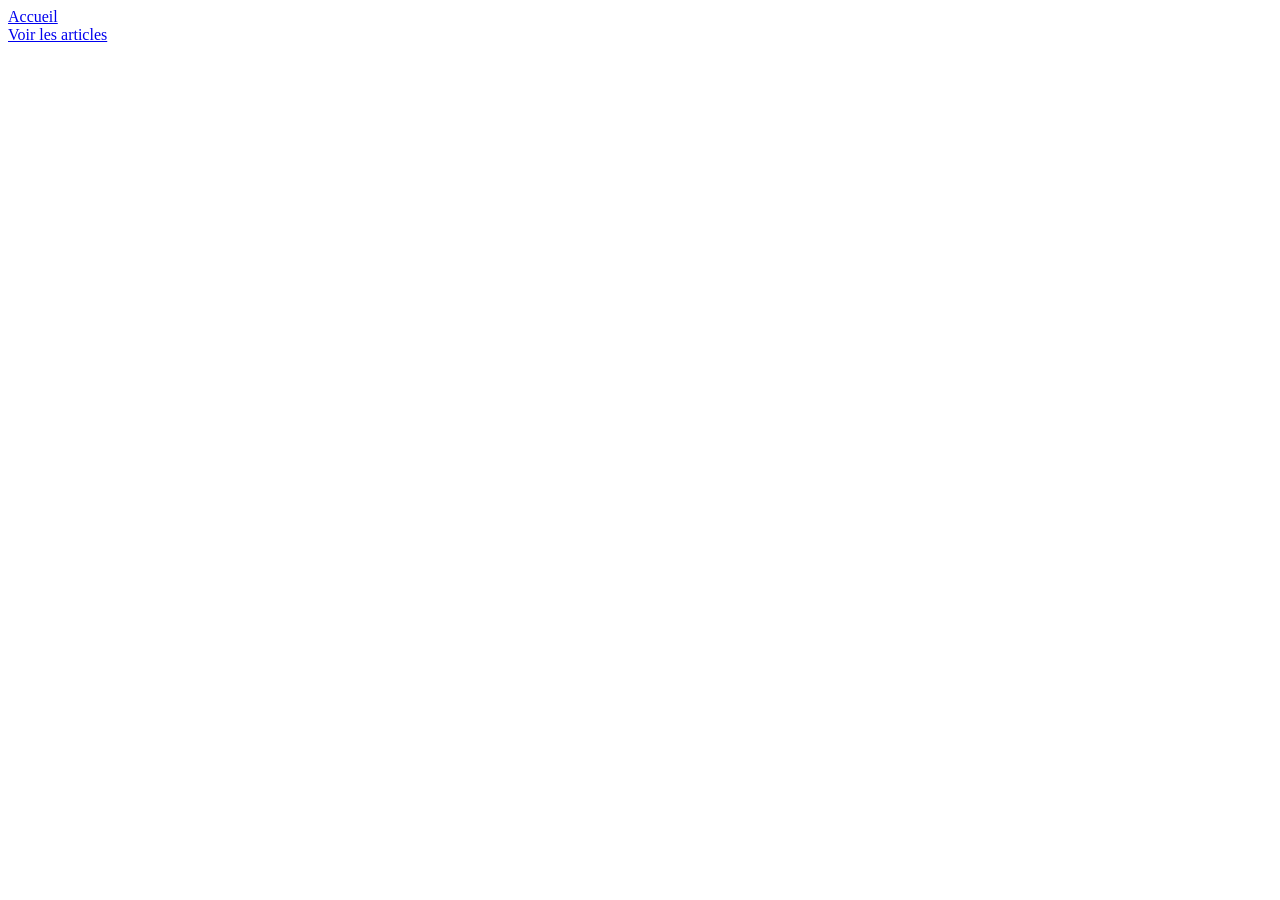
<file: T20/index.html>
<!DOCTYPE html>
<html lang="en">

<head>
    <meta charset="UTF-8">
    <meta name="viewport" content="width=device-width, initial-scale=1.0">
    <title>Document</title>
</head>

<body>

    <a href="index.html">Accueil</a>

    <br>

    <a href="mon_site/articles.html">Voir les articles</a>

</body>

</html>
</file>
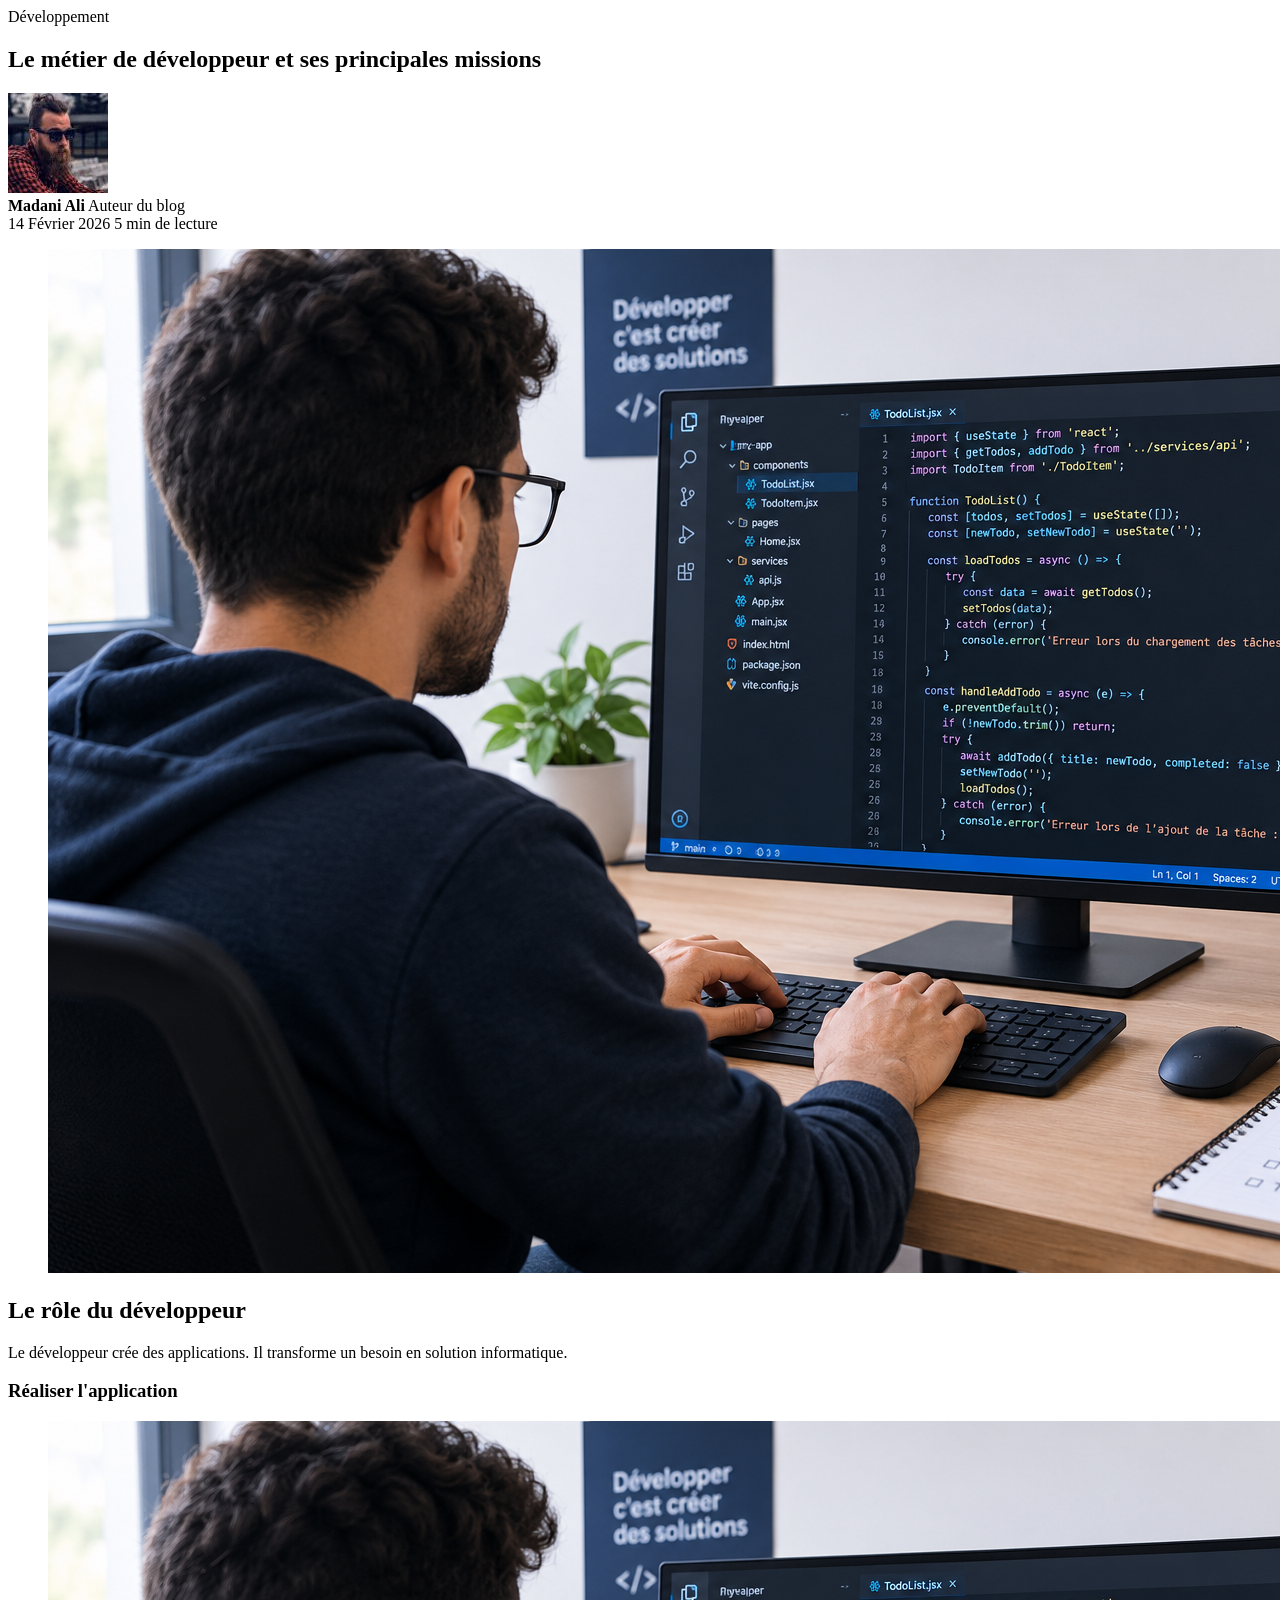
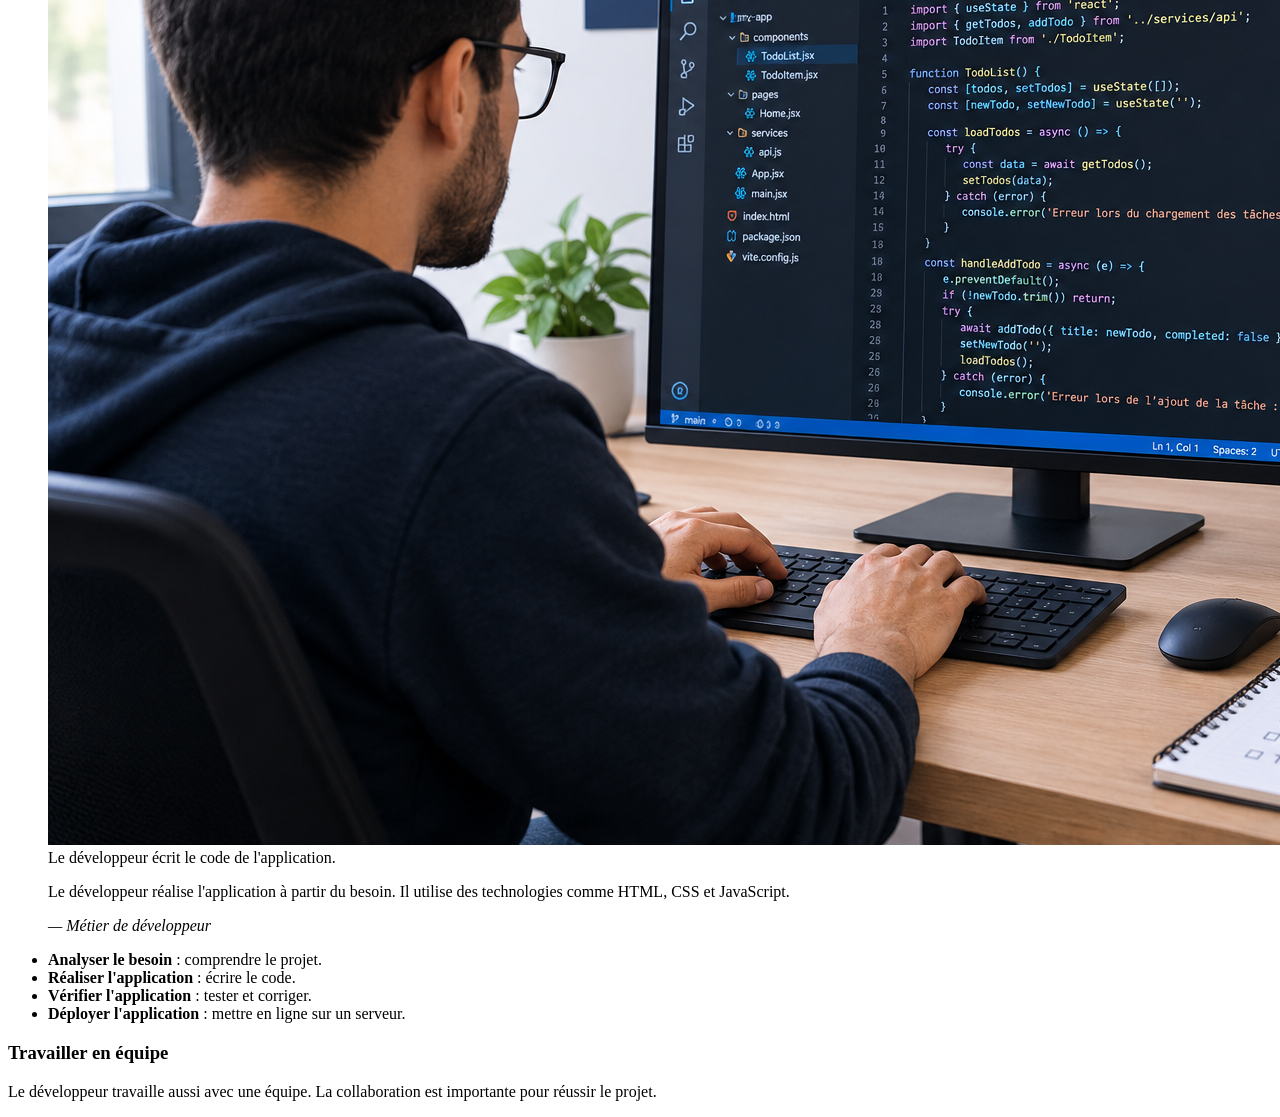
<file: T22/index.html>
<!DOCTYPE html>
<html lang="en">
<head>
    <meta charset="UTF-8">
    <meta name="viewport" content="width=device-width, initial-scale=1.0">
    <title>Document</title>
</head>
<body>
        <article>
        <header class="article-header">
            <span class="article-category">Développement</span>
            <h1>Le métier de développeur et ses principales missions</h1>
            
            <div class="article-meta">
                <div class="article-author">
                    <img src="imagess/author.jpg" alt="Portrait de l'auteur">
                    <div>
                        <strong>Madani Ali</strong>
                        <span>Auteur du blog</span>
                    </div>
                </div>
                <time datetime="2026-02-14">14 Février 2026</time>
                <span>5 min de lecture</span>
            </div>
        </header>
            <figure class="article-cover">
            <img src="imagess/article-example.png" alt="Écran montrant du code informatique">
        </figure>
              <main class="article-main">
            <section class="article-body">
                <h2>Le rôle du développeur</h2>
                <p>Le développeur crée des applications. Il transforme un besoin en solution informatique.</p>
                
                <h3>Réaliser l'application</h3>
                <figure class="article-figure">
                    <img src="imagess/article-example.png" alt="Développeur écrivant du code">
                    <figcaption>Le développeur écrit le code de l'application.</figcaption>
                </figure>
                
                <blockquote class="article-blockquote">
                    <p>Le développeur réalise l'application à partir du besoin. Il utilise des technologies comme HTML, CSS et JavaScript.</p>
                    <cite>— Métier de développeur</cite>
                </blockquote>
                                <ul class="article-list">
                    <li><strong>Analyser le besoin</strong> : comprendre le projet.</li>
                    <li><strong>Réaliser l'application</strong> : écrire le code.</li>
                    <li><strong>Vérifier l'application</strong> : tester et corriger.</li>
                    <li><strong>Déployer l'application</strong> : mettre en ligne sur un serveur.</li>
                </ul>

                <h3>Travailler en équipe</h3>
                <p>Le développeur travaille aussi avec une équipe. La collaboration est importante pour réussir le projet.</p>
            </section>
        </main>
    </article>

</body>
</html>
</file>
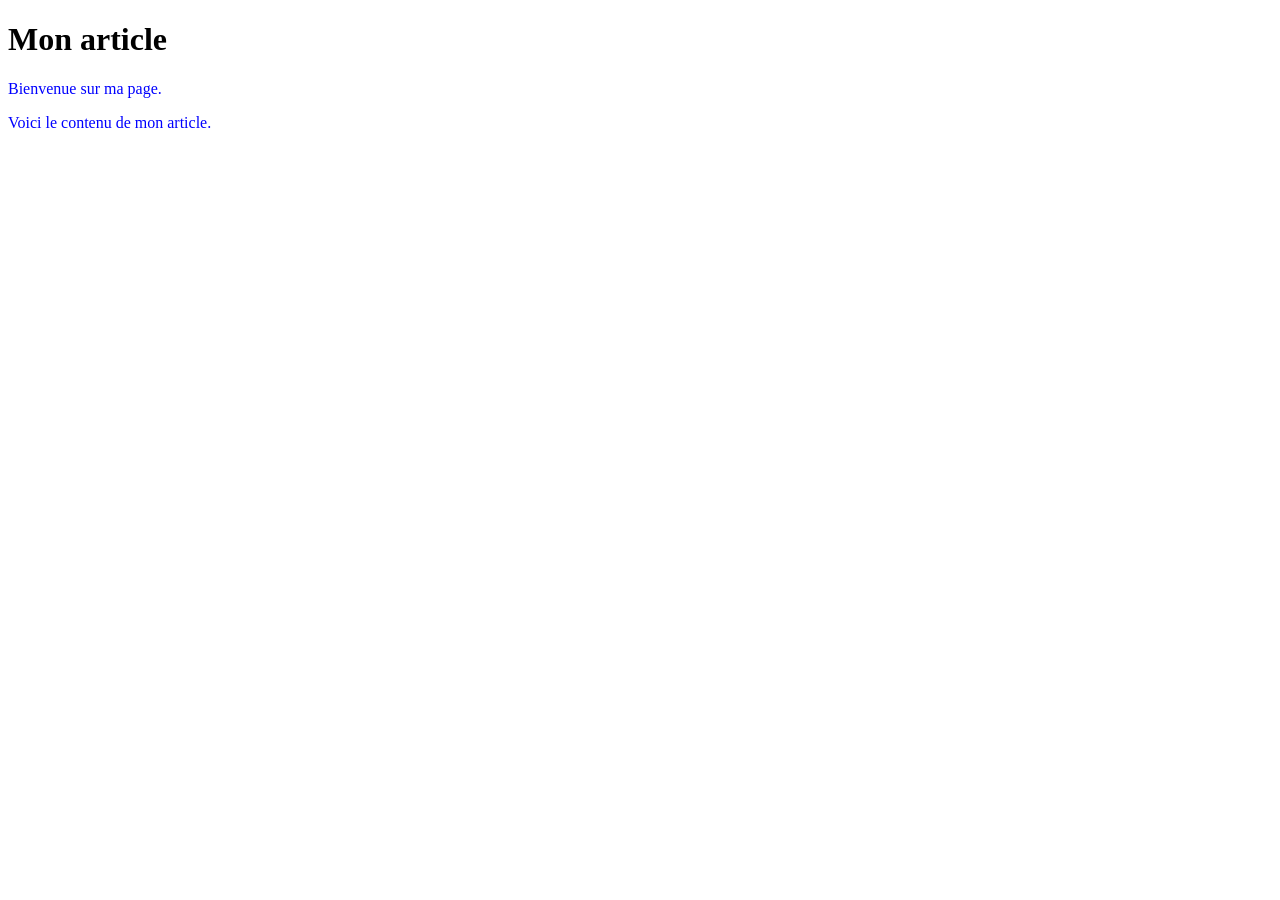
<file: T23/index.html>
<!DOCTYPE html>
<html lang="en">
<head>
    <meta charset="UTF-8">
    <meta name="viewport" content="width=device-width, initial-scale=1.0">
    <title>Document</title>
    <style>
        p{
            color: blue;
        }
    </style>
</head>
<body>

       <h1>Mon article</h1>
    <p>Bienvenue sur ma page.</p>
    <p>Voici le contenu de mon article.</p>


</body>
</html>
</file>
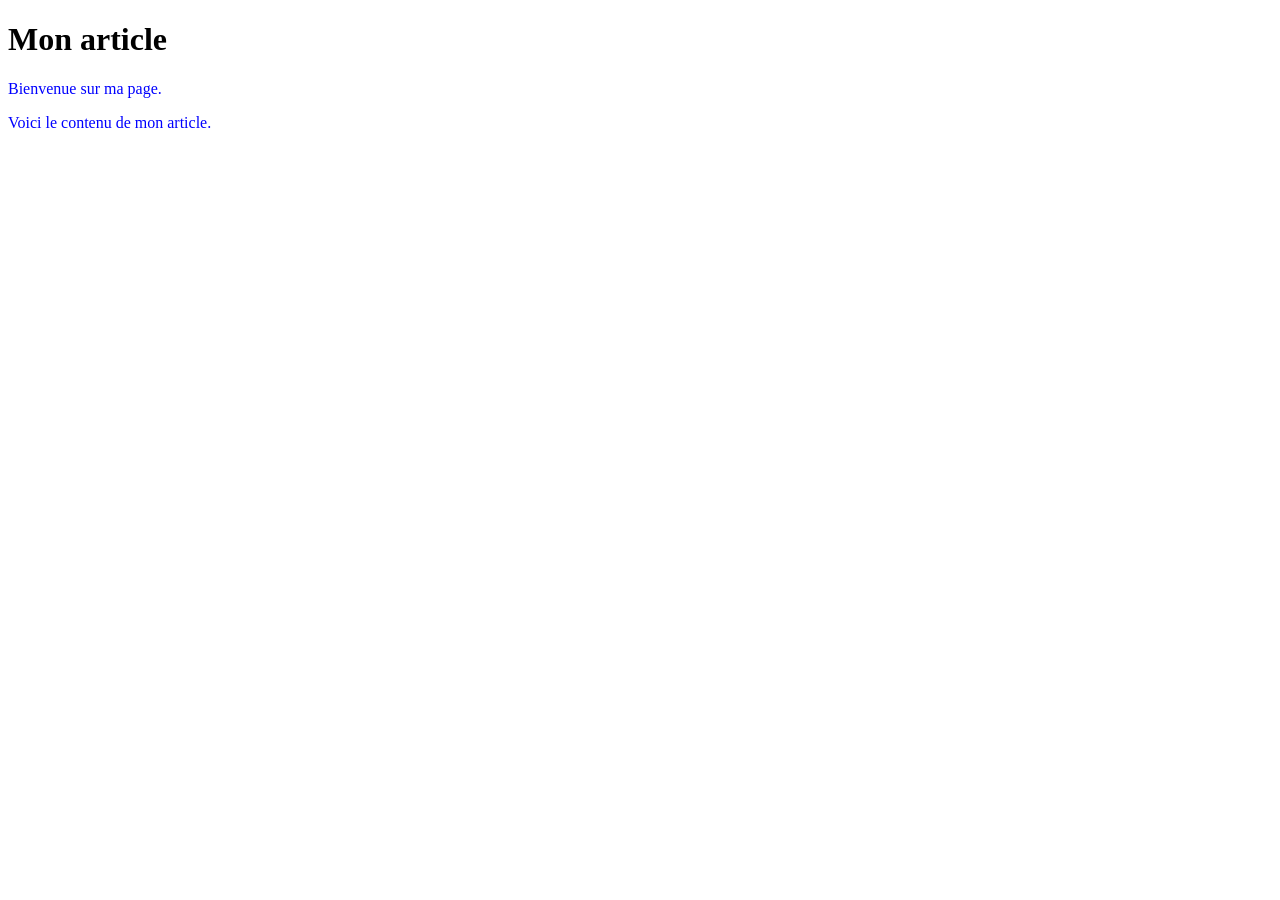
<file: T24/index.html>
<!DOCTYPE html>
<html lang="en">

<head>
    <meta charset="UTF-8">
    <meta name="viewport" content="width=device-width, initial-scale=1.0">
    <title>Document</title>
    <link rel="stylesheet" href="style.css">
</head>

<body>

    <h1>Mon article</h1>
    <p>Bienvenue sur ma page.</p>
    <p>Voici le contenu de mon article.</p>


</body>

</html>
</file>
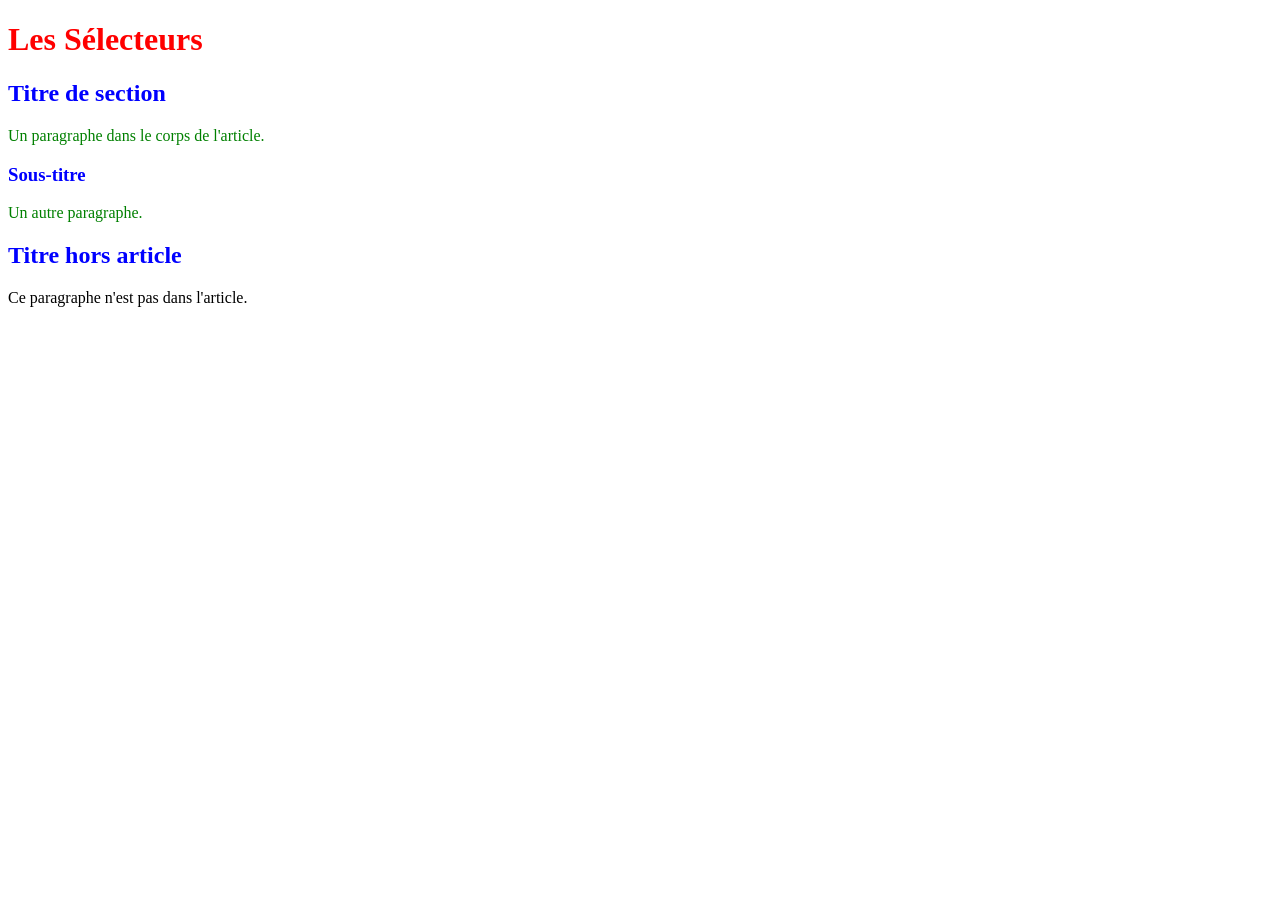
<file: T25/index.html>
<!DOCTYPE html>
<html lang="en">
<head>
    <meta charset="UTF-8">
    <meta name="viewport" content="width=device-width, initial-scale=1.0">
    <title>Document</title>
    <link rel="stylesheet" href="style.css">
</head>
<body>
       <h1 class="title">Les Sélecteurs</h1>
   
    <div class="article-body">
        <h2>Titre de section</h2>
        <p>Un paragraphe dans le corps de l'article.</p>
        <h3>Sous-titre</h3>
        <p>Un autre paragraphe.</p>
    </div>
    
    <h2>Titre hors article</h2>
    <p>Ce paragraphe n'est pas dans l'article.</p>
</body>
</html>
</file>
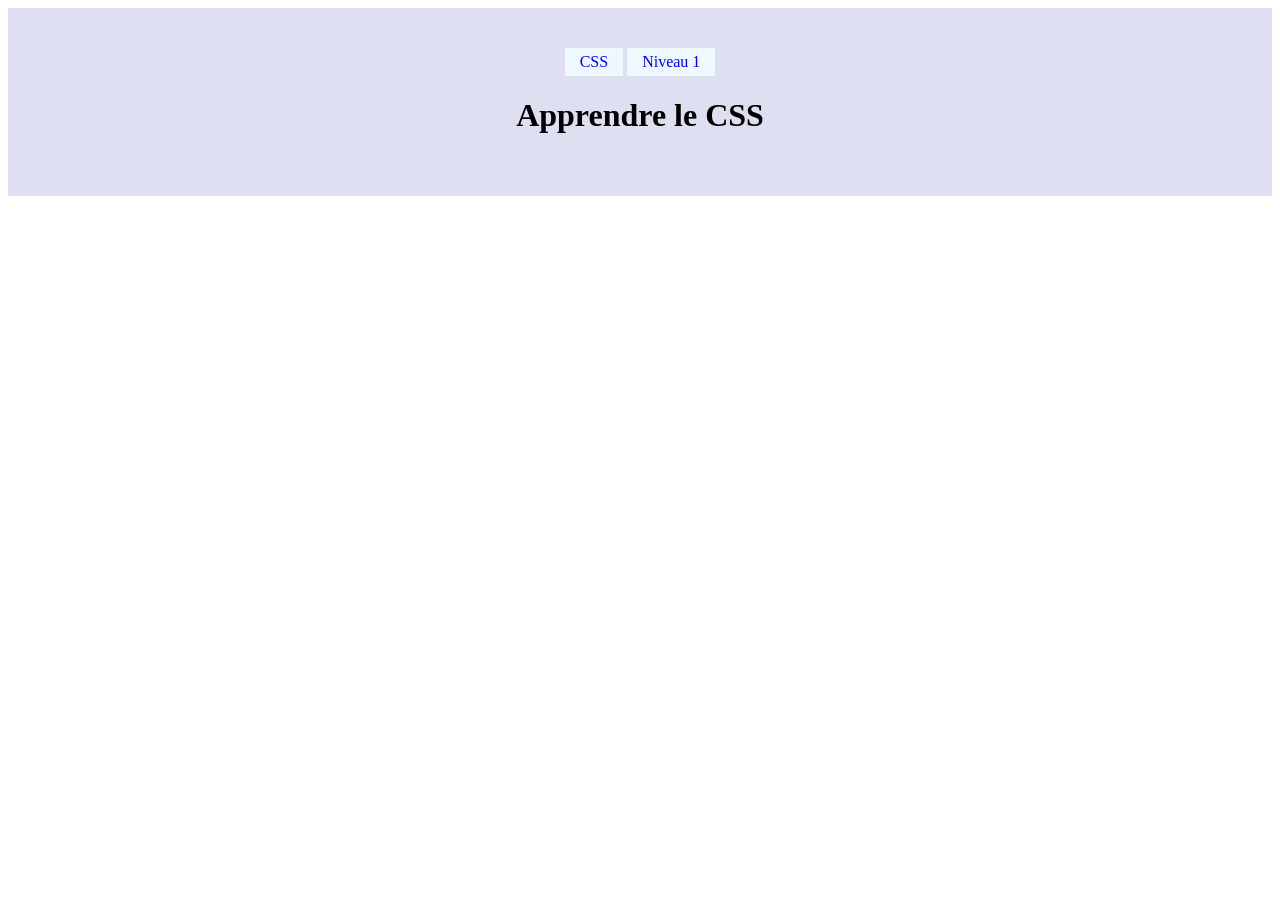
<file: T27/index.html>
<!DOCTYPE html>
<html lang="en">

<head>
    <meta charset="UTF-8">
    <meta name="viewport" content="width=device-width, initial-scale=1.0">
    <title>Document</title>
    <link rel="stylesheet" href="style.css">
</head>

<body>
    <div class="header">
        <span class="badge">CSS</span>
        <span class="badge">Niveau 1</span>
        <h1>Apprendre le CSS</h1>
    </div>
</body>

</html>
</file>
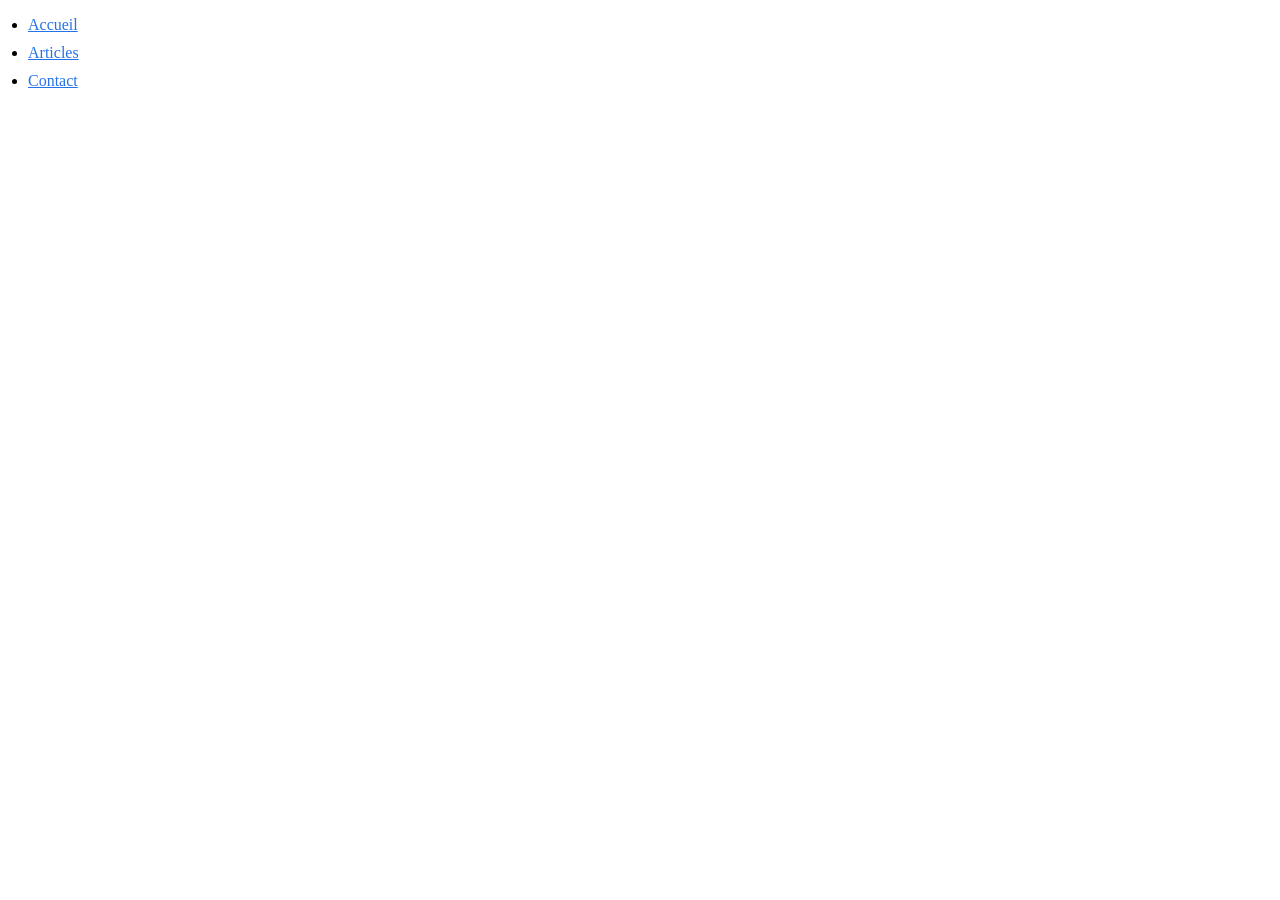
<file: T28/index.html>
<!DOCTYPE html>
<html lang="en">

<head>
    <meta charset="UTF-8">
    <meta name="viewport" content="width=device-width, initial-scale=1.0">
    <title>Document</title>
    <link rel="stylesheet" href="style.css">
</head>

<body>

    <ul class="liste-liens">
        <li><a href="#">Accueil</a></li>
        <li><a href="#">Articles</a></li>
        <li><a href="#">Contact</a></li>
    </ul>

</body>

</html>
</file>
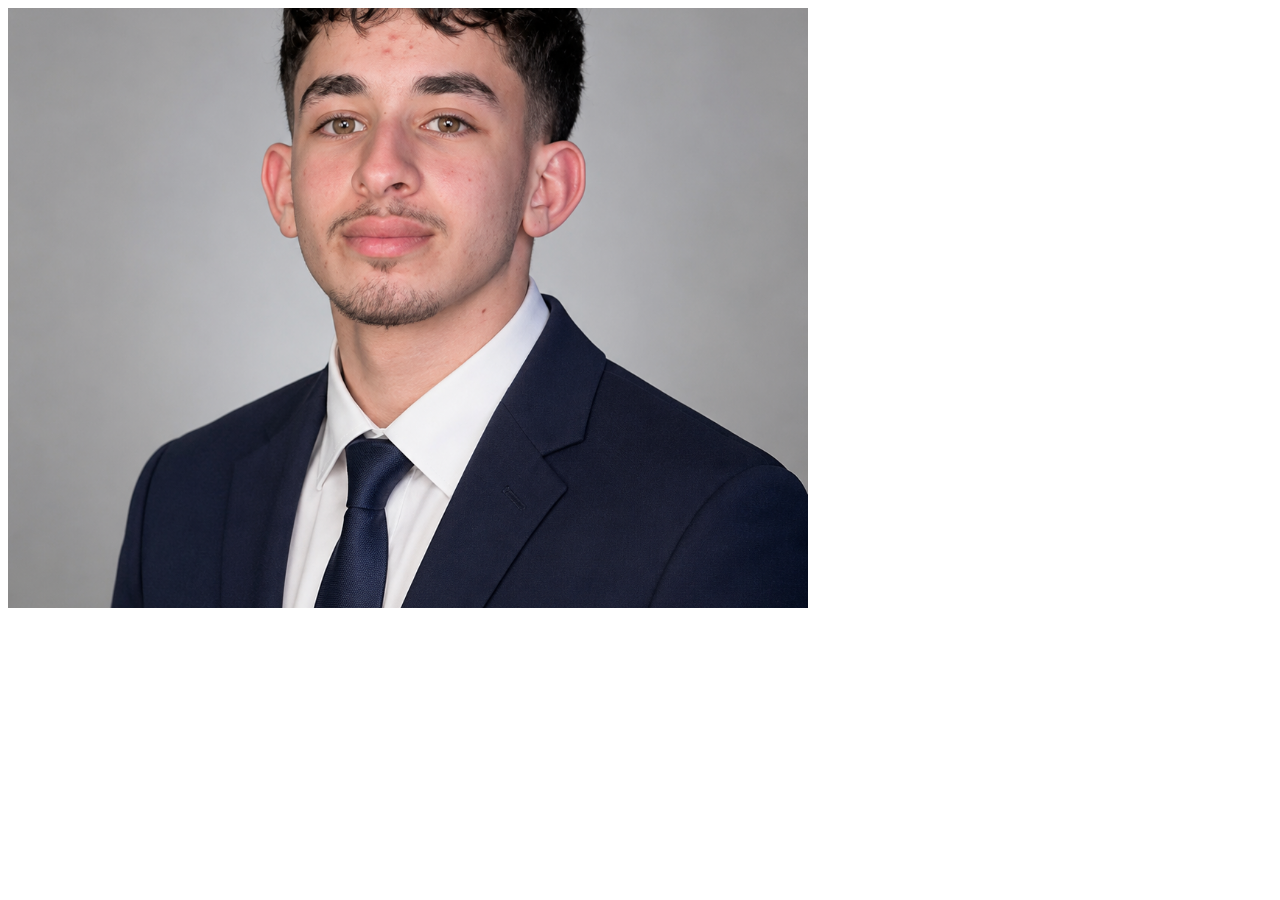
<file: T29/index.html>
<!DOCTYPE html>
<html lang="fr">
<head>
    <meta charset="UTF-8">
    <title>Dimensions et Images</title>
    <link rel="stylesheet" href="style.css">
</head>
<body>
    <div class="conteneur">
        
        <!-- Une grande image de 1200 pixels de large par 600 pixels de haut -->
        <img src="images/anascostim.png" alt="Exemple d'image" class="image-couverture">
    </div>
</body>
</html>
</file>
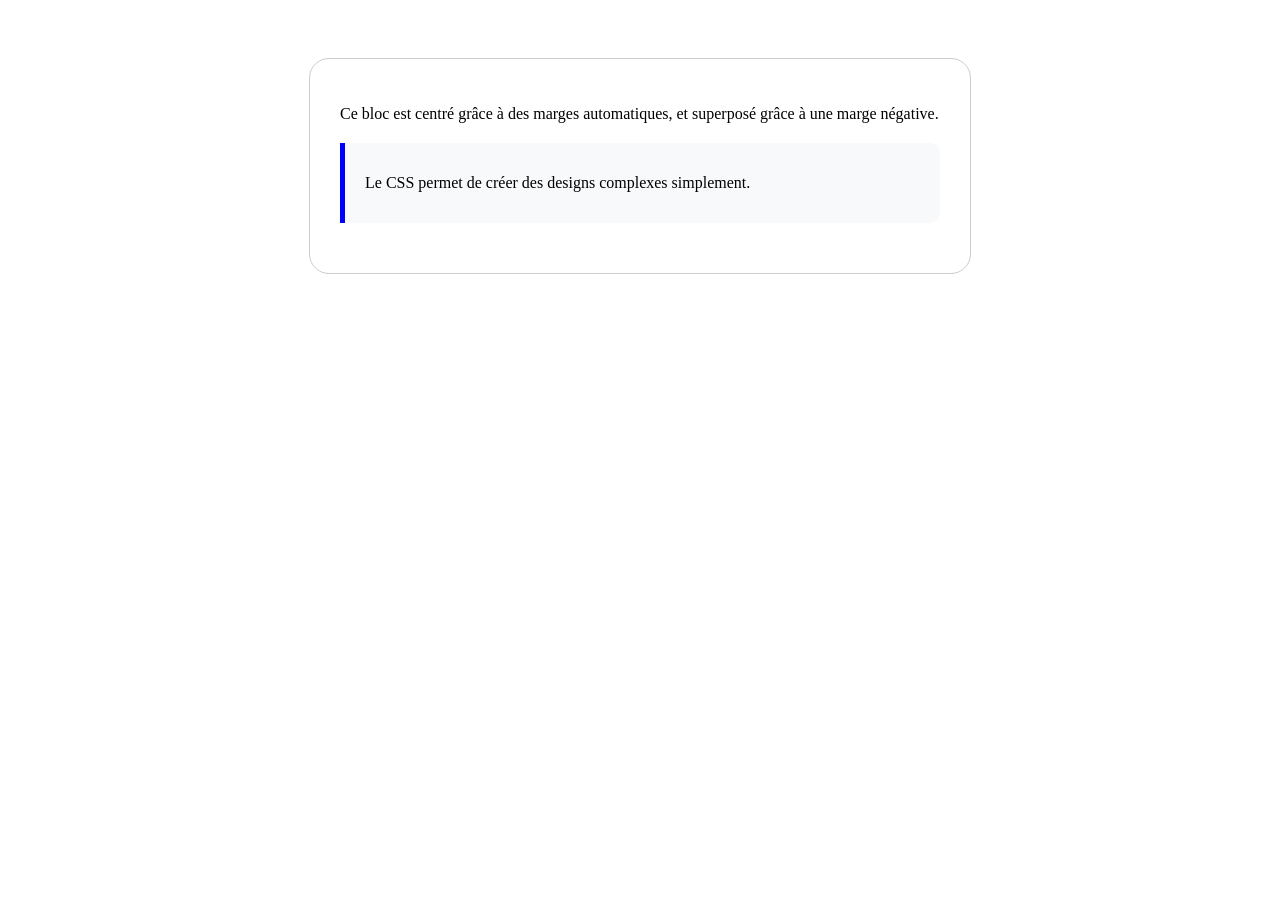
<file: T30/index.html>
<!DOCTYPE html>
<html lang="en">
<head>
    <meta charset="UTF-8">
    <meta name="viewport" content="width=device-width, initial-scale=1.0">
    <title>Document</title>
    <link rel="stylesheet" href="style.css">
</head>
<body>
       <div class="carte">
        <p>Ce bloc est centré grâce à des marges automatiques, et superposé grâce à une marge négative.</p>
        
        <blockquote class="citation">
            <p>Le CSS permet de créer des designs complexes simplement.</p>
        </blockquote>
    </div>
    
</body>
</html>
</file>
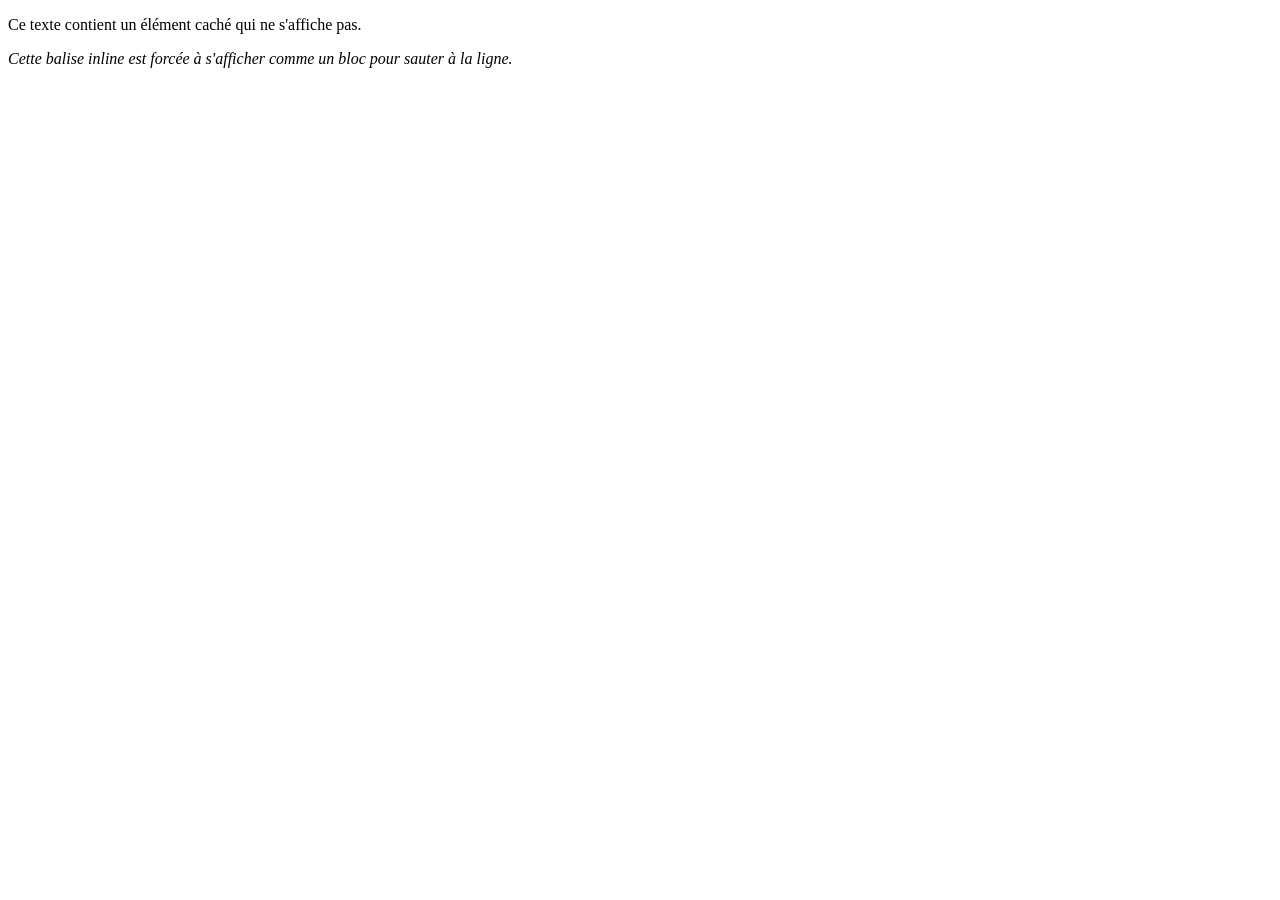
<file: T31/index.html>
<!DOCTYPE html>
<html lang="en">

<head>
    <meta charset="UTF-8">
    <meta name="viewport" content="width=device-width, initial-scale=1.0">
    <title>Document</title>
</head>

<body>
    <p>Ce texte contient un élément <span class="cache">caché</span> qui ne s'affiche pas.</p>

    <cite class="citation-bloc">
        Cette balise inline est forcée à s'afficher comme un bloc pour sauter à la ligne.
    </cite>
</body>

</html>
</file>
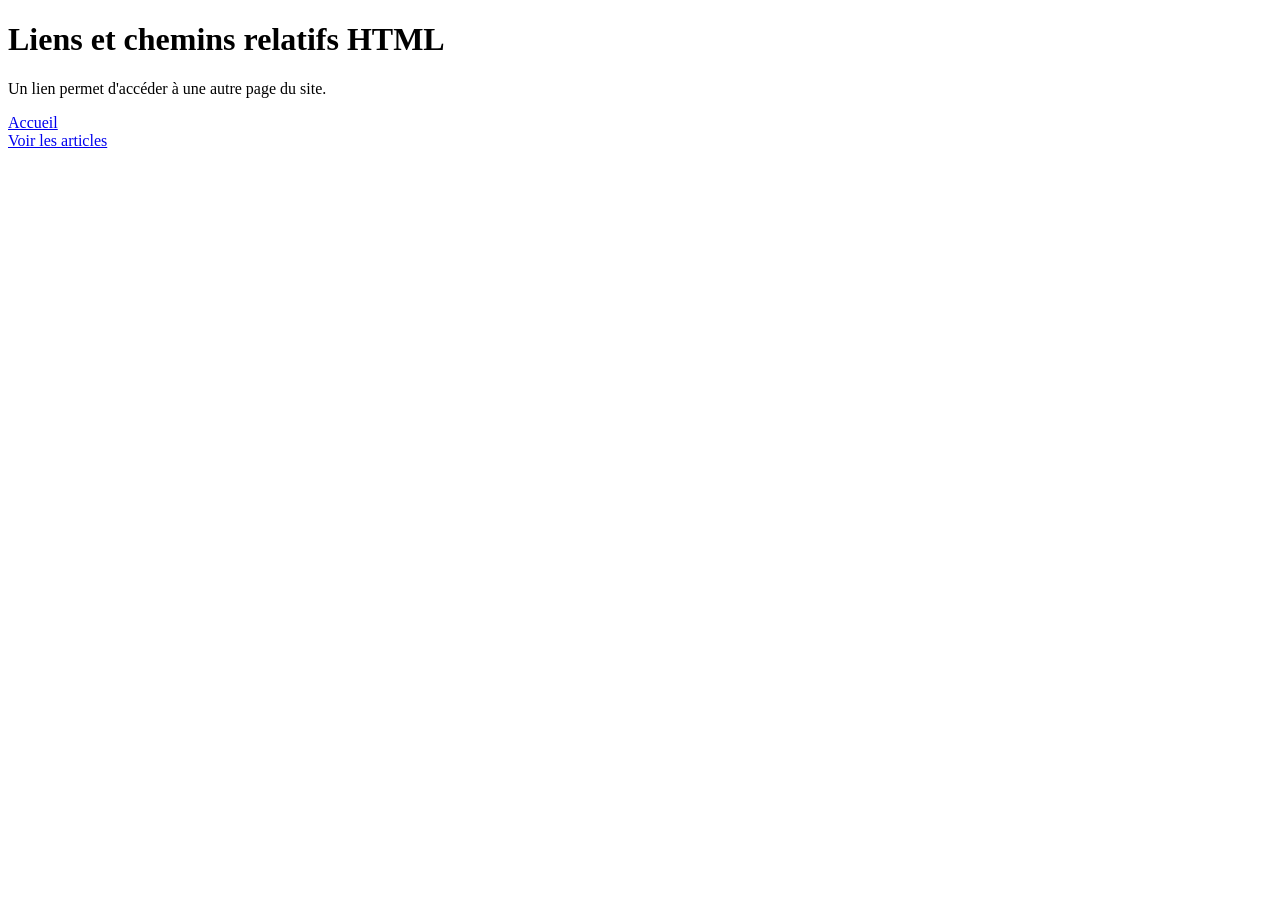
<file: T20/tuto-5-html.html>
<!DOCTYPE html>
<html lang="en">

<head>
    <meta charset="UTF-8">
    <meta name="viewport" content="width=device-width, initial-scale=1.0">
    <title>Document</title>
</head>

<body>
    <h1>Liens et chemins relatifs HTML</h1>
    <p>Un lien permet d'accéder à une autre page du site.</p>
    <a href="index.html">Accueil</a>

    <br>

    <a href="mon_site/articles.html">Voir les articles</a>

</body>

</html>
</file>
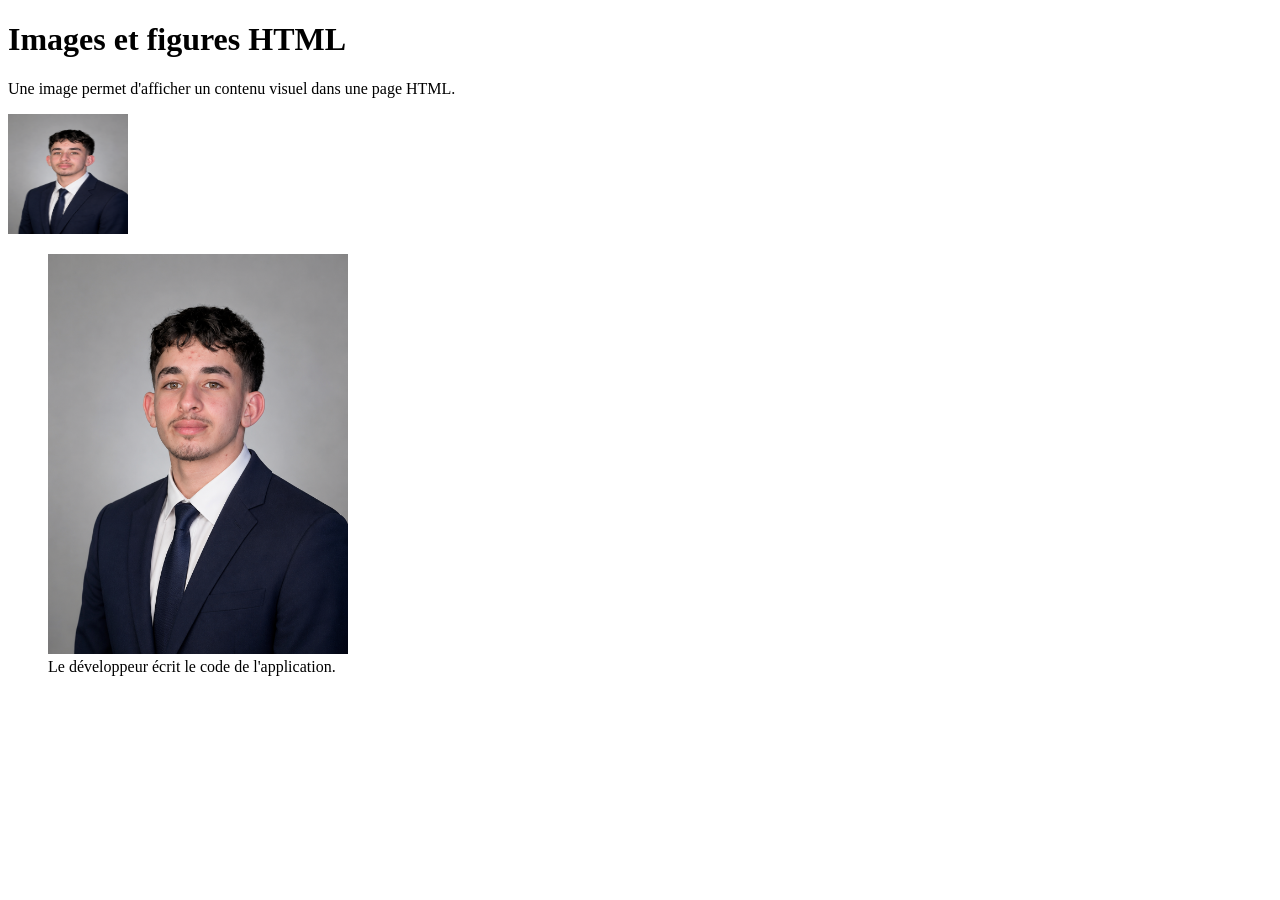
<file: T21/tuto-6-html.html>
<!DOCTYPE html>
<html lang="en">
<head>
    <meta charset="UTF-8">
    <meta name="viewport" content="width=device-width, initial-scale=1.0">
    <title>Document</title>
</head>
<body>
      <h1>Images et figures HTML</h1>
    <p>Une image permet d'afficher un contenu visuel dans une page HTML.</p>
    <img src="images/anas.png" alt="Portrait d'un développeur" width="120" height="120">
    <figure>
        <img src="images/anas.png" alt="Développeur écrivant du code" width="300px" height="auto" >
        <figcaption>Le développeur écrit le code de l'application.</figcaption>
    </figure>
</body>
</html>
</file>
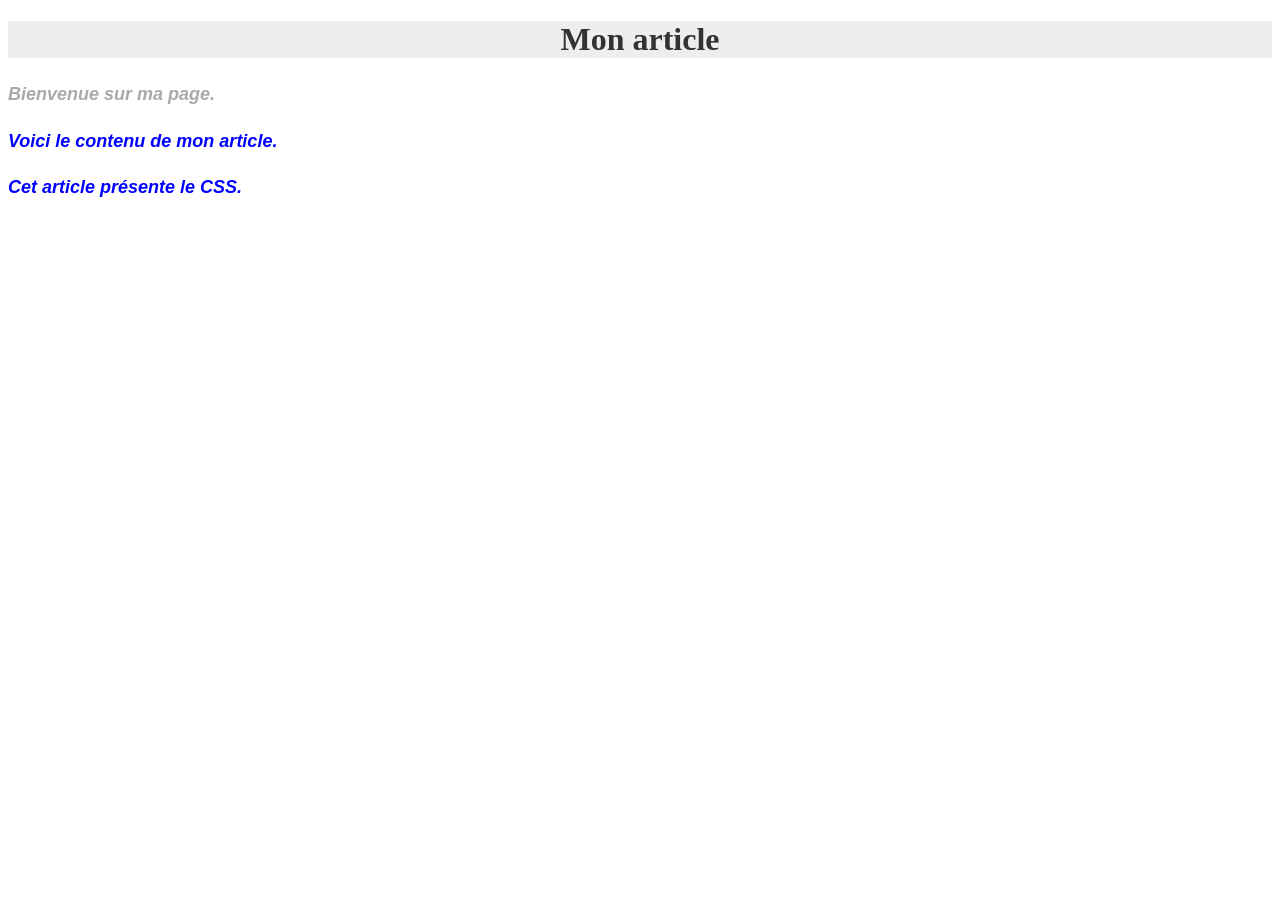
<file: T26/tuto-4-css.html>
<!DOCTYPE html>
<html lang="en">
<head>
    <meta charset="UTF-8">
    <meta name="viewport" content="width=device-width, initial-scale=1.0">
    <title>Document</title>
    <link rel="stylesheet" href="tuto-4-css.css">
</head>
<body>
        <h1 class="title">Mon article</h1>
    <p class="intro">Bienvenue sur ma page.</p>
    <p class="text">Voici le contenu de mon article.</p>
    <p class="text">Cet article présente le CSS.</p>
    
</body>
</html>
</file>
<file: T24/style.css>
p{
    color: blue;
}
</file>
<file: T25/style.css>
.title{
    color: red;
}
.article-body p{
    color: green;
}
h2 , h3{
    color: blue;
}
</file>
<file: T27/style.css>
.header{
    text-align: center;
    padding: 40px;
    background-color: rgba(91, 98, 187, 0.201);

}
.badge{
    display: inline-block;
    background-color: aliceblue;
    color: blue;
    padding: 5px 15px;
}
</file>
<file: T28/style.css>
.liste-liens{
    padding-left: 20px;
}
.liste-liens li {
    margin-bottom: 10px;
}

.liste-liens a{
     color: #2673e8;
}
</file>
<file: T29/style.css>
.conteneur{
    max-width: 800px;
}
.image-couverture{
    display: block;
    width: 100%;
    height: 600px;
    object-fit: cover;
}
</file>
<file: T30/style.css>
body {
    /* Pour bien voir l'effet de la marge négative, on ajoute de l'espace au-dessus */
    padding-top: 100px; 
}

.carte {
    max-width: 600px;
    margin: auto;
    margin-top: -50px;
    padding: 30px;
    border: 1px solid #ccc;
    border-radius: 20px;
    background-color: white;
}
.citation{
    margin: 20px 0;
    padding: 15px 20px;
     background: #f8f9fa;
     border-left: solid 5px blue;
     border-radius: 0 10px 10px 0;
}
</file>
<file: T26/tuto-4-css.css>
.title {
    text-align: center;
    background-color: #eee;
     color: #333333;
}
.intro{
    color: darkgray;
}
.text{
    color: blue;
}
p{
    font-family: Arial, Helvetica, sans-serif;
    font-size: 18px;
    font-weight: bold;
    font-style: italic;
    line-height: 1.6;
}
</file>
